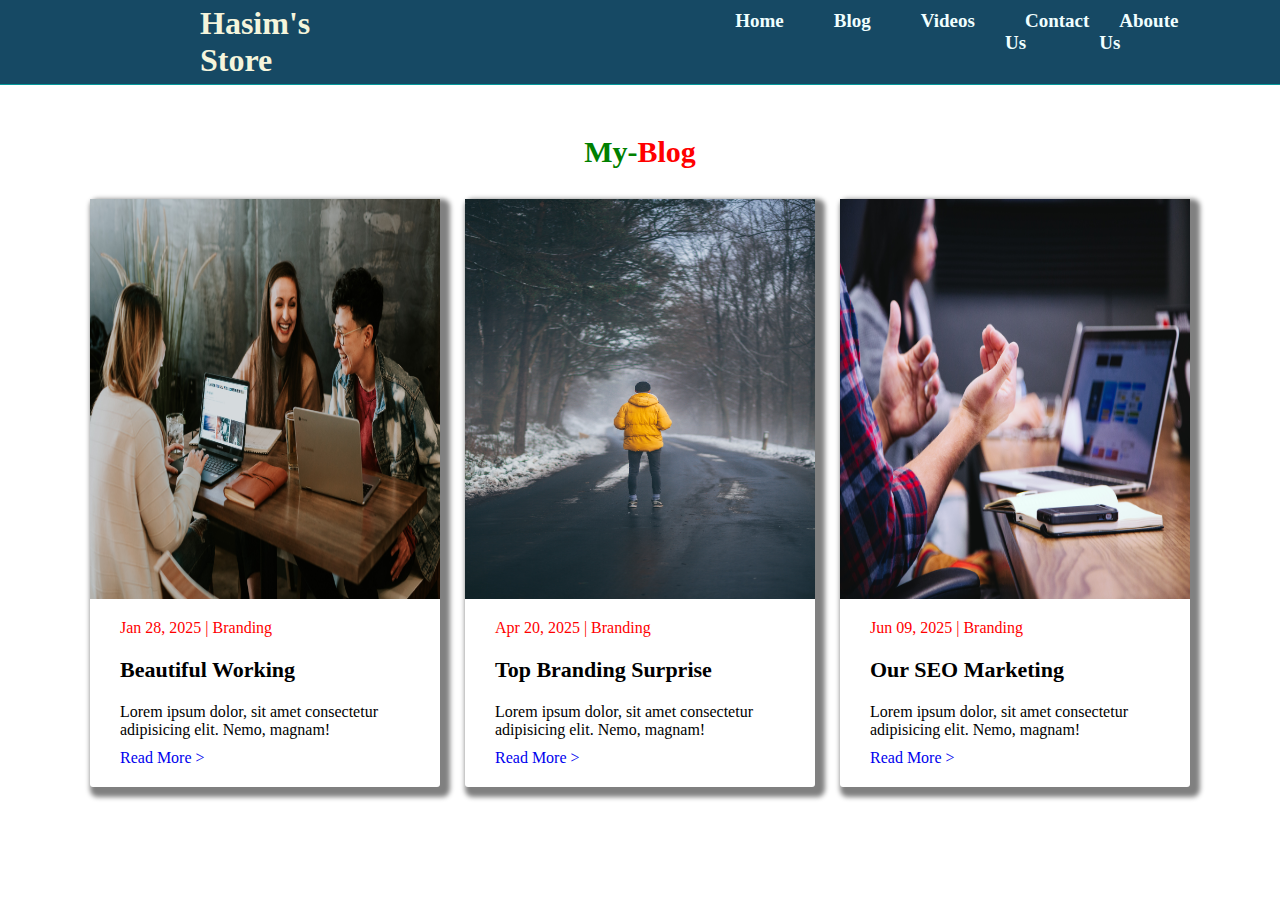
<file: other_page/blog.html>
<!DOCTYPE html>
<html lang="en">
<head>
    <meta charset="UTF-8">
    <meta name="viewport" content="width=device-width, initial-scale=1.0">
    <title>Blog Page</title>
    <link rel="stylesheet" href="blog.css">
</head>
<body>
    <nav>
        <div>
            <h1>Hasim's Store</h1>
        </div>
        <ul>
            <li> <a href="../index.html">Home</a></li> 
            <li>  <a href="other_page/blog.html">Blog</a></li> 
            <li> <a href="video.html"> Videos </a> </li>
            <li> <a href="contact.html"> Contact Us </a> </li>
            <li> <a href="about.html"> Aboute Us </a> </li>
        </ul>
    </nav>

  <article>
    <div id="article-container">
        <h2 class="article-title"> My-<span>Blog</span> </h2>
     <div id="blog-parent">
        <div class="single-blog">
            <div class="single-img">
                <img src="../image/blog-1.jpg" alt="">
            </div>
            <div class="single-text">
                <span> Jan 28, 2025 | Branding</span>
                <h3>Beautiful Working</h3>
                <p>Lorem ipsum dolor, sit amet consectetur adipisicing elit. Nemo, magnam!</p>
                <a href="#"> Read More > </a>
            </div>
        </div>  
        <div class="single-blog">
            <div class="single-img">
                <img src="../image/blog-2.jpg" alt="">
            </div>
            <div class="single-text">
                <span> Apr 20, 2025 | Branding</span>
                <h3>Top Branding Surprise</h3>
                <p>Lorem ipsum dolor, sit amet consectetur adipisicing elit. Nemo, magnam!</p>
                <a href="#"> Read More > </a>
            </div>
        </div>  
        <div class="single-blog">
            <div class="single-img">
                <img src="../image/blog-3.jpg" alt="">
            </div>
            <div class="single-text">
                <span> Jun 09, 2025 | Branding</span>
                <h3>Our SEO Marketing</h3>
                <p>Lorem ipsum dolor, sit amet consectetur adipisicing elit. Nemo, magnam!</p>
                <a href="#"> Read More > </a>
            </div>
        </div>  
     </div>
    </div>
  </article>
</body>
</html>
</file>
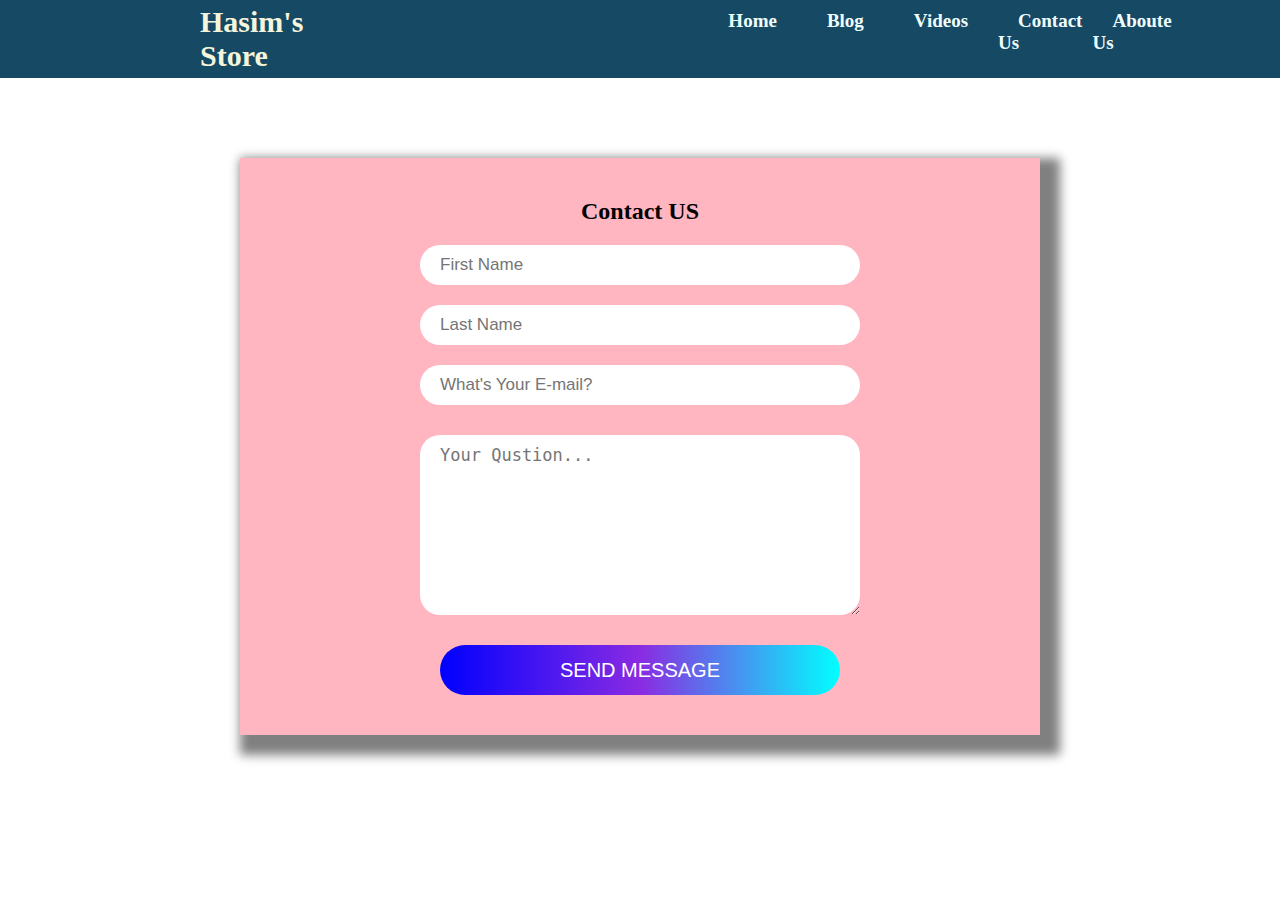
<file: other_page/contact.html>
<!DOCTYPE html>
<html lang="en">
<head>
    <meta charset="UTF-8">
    <meta name="viewport" content="width=device-width, initial-scale=1.0">
    <title>Contact Page</title>
    <link rel="stylesheet" href="contact.css">
</head>
<body>
    <nav>
        <div>
             <h2> Hasim's Store </h2>
        </div>
        <ul>
             <li> <a href="../index.html"> Home </a> </li>
             <li> <a href="blog.html"> Blog </a> </li>
             <li> <a href="video.html"> Videos </a> </li>
             <li> <a href="other_page/contact.html"> Contact Us </a> </li>
             <li> <a href="about.html"> Aboute Us </a> </li>
        </ul>
   </nav>

   <form>
        <h2> Contact US </h2>

        <div id="name-email-parent">
            <input type="text" name="" placeholder="First Name" required>
            <input type="text" name="" placeholder="Last Name" required>
            <input type="email" name="" placeholder="What's Your E-mail?" required>
        </div>

        <textarea name="" id="" cols="30" rows="8" placeholder="Your Qustion..." required></textarea>

        <input class="form-submit-btn" type="submit" value="Send Message">
</form>

</body>
</html>
</file>
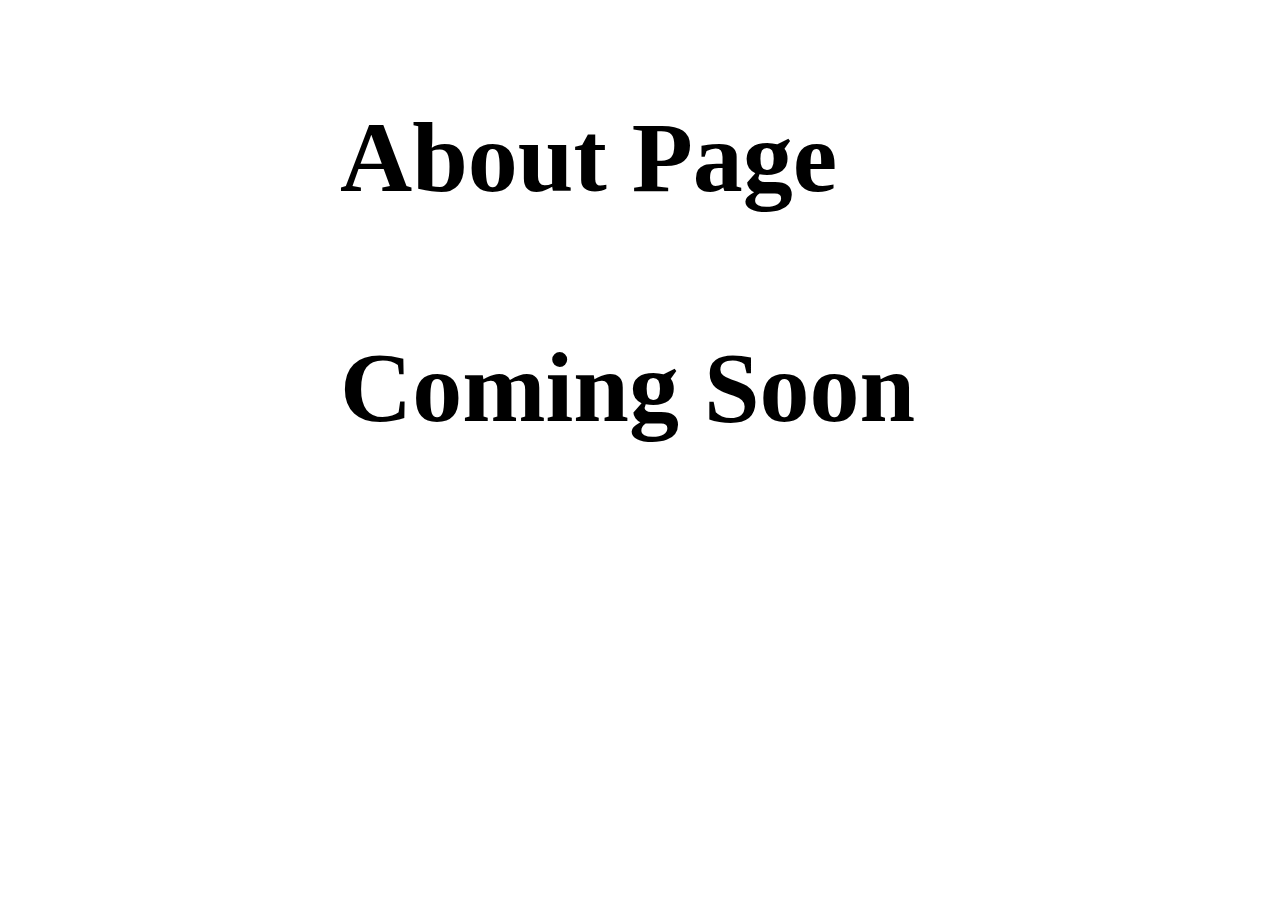
<file: other_page/readmore.html>
<!DOCTYPE html>
<html lang="en">
<head>
     <meta charset="UTF-8">
     <meta http-equiv="X-UA-Compatible" content="IE=edge">
     <meta name="viewport" content="width=device-width, initial-scale=1.0">
     <title>Read More Page</title>
</head>
<body>
     
     <div style="width: 600px; margin: 100px auto; font-size: 50px">
          <h1> About Page <br> <br> Coming Soon </h1>
     </div>

</body>
</html>
</file>
<file: other_page/blog.css>
*{
    margin: 0;
    padding: 0;

}

nav{
    display: flex;
    justify-content: space-between;
    /* margin: 0 100px; */
    background-color: rgb(22, 73, 100);
    border-bottom:1px solid rgb(7, 153, 155);
    background-size: cover;
    position: sticky;
    top: 0;
 
}
nav ul{
  margin: 0 200px;
    display: flex;
}
nav ul li {
    list-style-type: none;
    margin: 10px 5px;
}

nav ul li a{
    text-decoration: none;
    color: azure;
    font-weight: bold;
    font-size: 19px;
    padding: 10px 20px ;
    transition: 0.5s;
    
}
nav ul li a:hover{
    background-color: rgb(25, 73, 94);
    color: crimson;
    border-radius: 4px;
}

nav div{
    color: beige;
    font-size: 16px;
    margin: 5px 200px;
}

/* navigation css code finish */

#article-container{
    width: 1100px;
    margin: 0 auto;
}
#blog-parent{
    display: flex;
    display: grid;
    grid-template-columns: repeat(3, 1fr);
    grid-gap: 25px;
    margin-bottom: 100px;
}
.single-img{
    height: 400px;
}
.single-img img{
    height: 100%;
    width: 100%;
   
}
.article-title{
    color: green;
    font-size: 30px;
    display: flex;
    justify-content: center;
    margin-top: 50px;
    font-weight: bold;
    margin-bottom: 30px;
}
.article-title span{
    color: red;
}
.single-blog{
    box-shadow: 5px 5px 5px 5px gray;
    border-radius: 3px;
}
.single-text{
    padding: 20px 30px;
}
.single-text span{
    color: red;
}
.single-text h3{
    font-size: 22px;
    margin: 20px 0;
}
.single-text a{
    text-decoration: none;
    display: inline-block;
    margin-top: 10px;
}
</file>
<file: other_page/contact.css>
*{
    margin: 0;
    padding: 0;

}

nav{
    display: flex;
    justify-content: space-between;
    /* margin: 0 100px; */
    background-color: rgb(22, 73, 100);
    background-size: cover;
    position: sticky;
    top: 0;
  
}
nav ul{
  margin: 0 200px;
    display: flex;
}
nav ul li {
    list-style-type: none;
    margin: 10px 5px;
}

nav ul li a{
    text-decoration: none;
    color: azure;
    font-weight: bold;
    font-size: 19px;
    padding: 10px 20px ;
    transition: 0.5s;
    
}
nav ul li a:hover{
    background-color: rgb(25, 73, 94);
    color: crimson;
    border-radius: 4px;
}

nav div{
    color: beige;
    font-size: 20px;
    margin: 5px 200px;
}

form{
    width: 800px;
    background-color: lightpink;
    margin: 80px auto;
    padding: 40px 0;
    box-shadow: 10px 10px 10px 10px gray;
}
form h2{
    display: flex;
    justify-content: center;
    margin-bottom: 20px;
}
#name-email-parent input{
    display: block;
    margin: 20px auto;
    width: 400px;
    height: 30px;
    border: none;
    padding: 5px 20px;
    font-size: 17px;
    border-radius: 30px;
}
form textarea{
    display: block;
    margin: 30px auto;
    width: 400px;
    padding: 10px 20px;
    border-radius: 20px;
    border: none;
    font-size: 17px;
}
.form-submit-btn{
    display: block;
    margin: auto;
    font-size: 20px;
    padding: 10px 20px;
    width: 400px;
    height: 50px;
    border: none;
    border-radius: 30px;
    cursor: pointer;
    text-transform: uppercase;
    color: white;
    background: linear-gradient(to right, blue, blueviolet, aqua);
}
</file>
